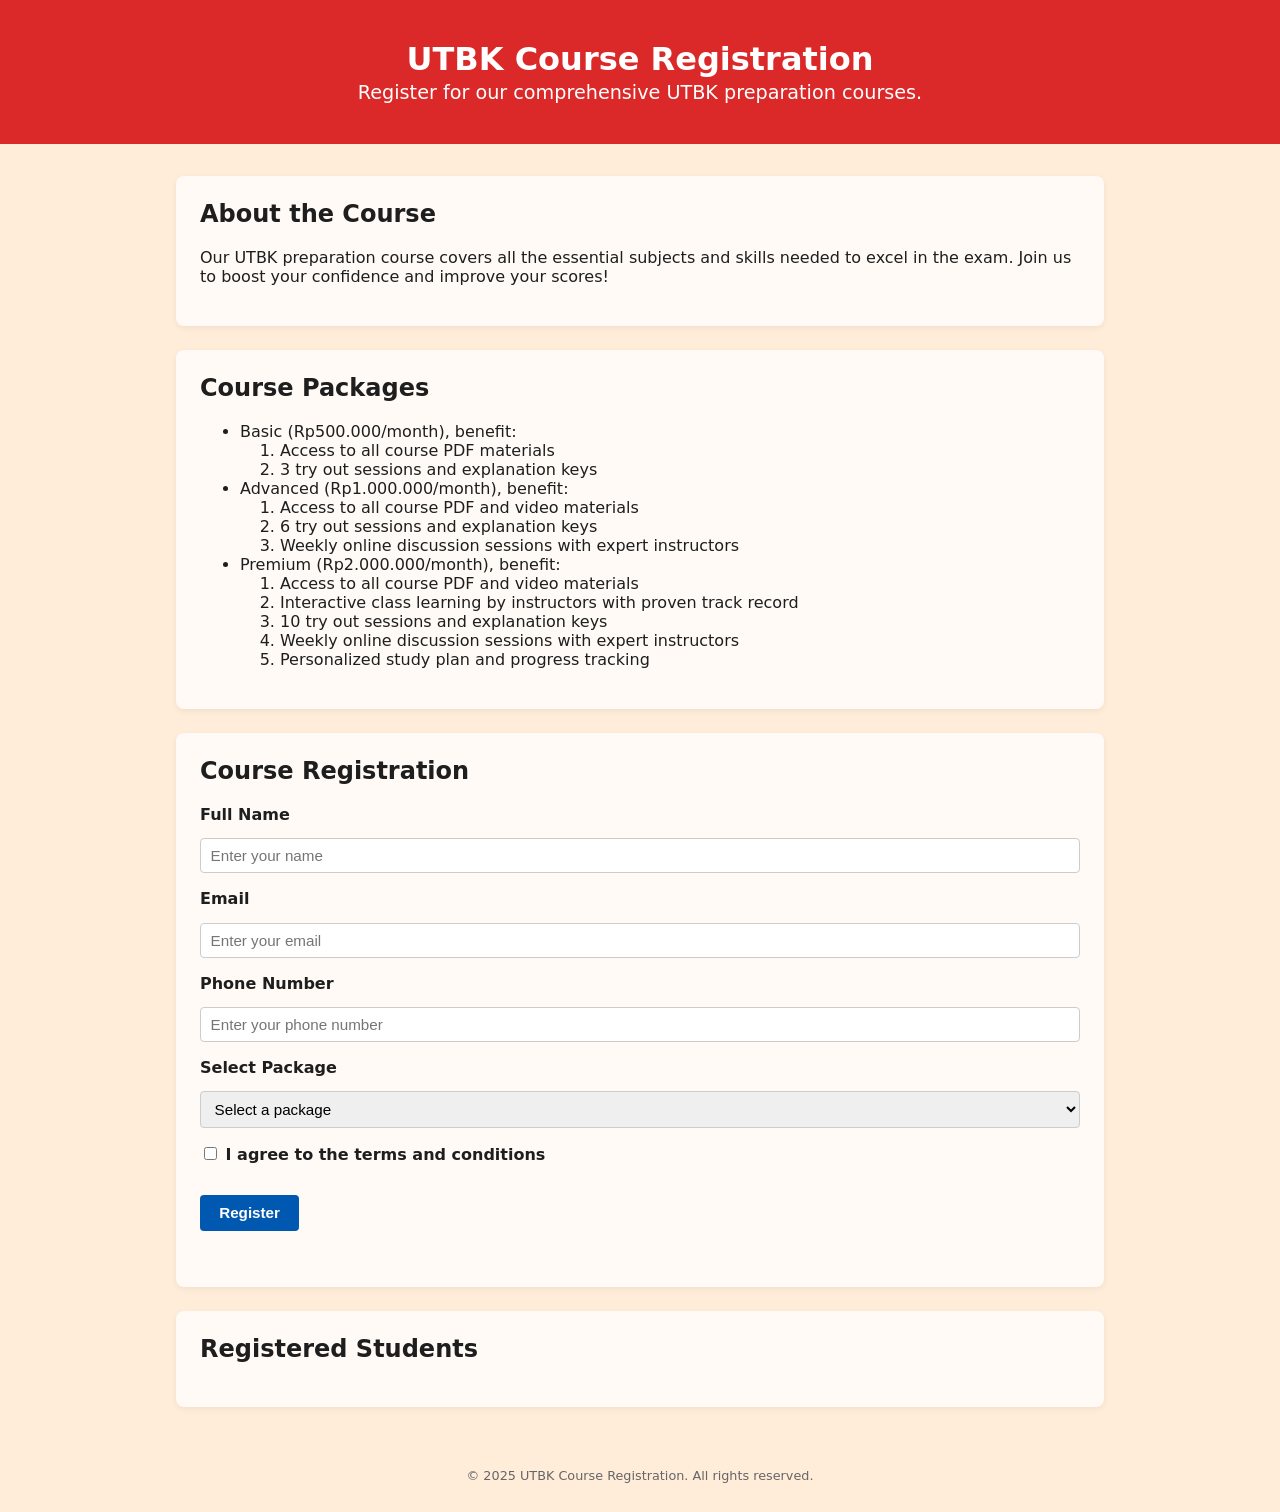
<file: tugas-1/index.html>
<!DOCTYPE html>
<html lang="en">
<head>
    <meta charset="UTF-8">
    <meta name="viewport" content="width=device-width, initial-scale=1.0">
    <title>UTBK Course Registration</title>
    <link rel="stylesheet" href="style.css"/>
</head>
<body>
    <header class="site-header">
        <h1>UTBK Course Registration</h1>
        <p class="tagline">Register for our comprehensive UTBK preparation courses.</p>
    </header>

    <main class="container">
        <section class="card">
            <h2>About the Course</h2>
            <p>Our UTBK preparation course covers all the essential subjects and skills needed to
                excel in the exam. Join us to boost your confidence and improve your scores!</p>
        </section>

        <section class="card">
            <h2>Course Packages</h2>
            <ul>
                <li>Basic (Rp500.000/month), benefit:
                    <ol>
                        <li>Access to all course PDF materials</li>
                        <li>3 try out sessions and explanation keys</li>
                    </ol>
                </li>
                <li>Advanced (Rp1.000.000/month), benefit:
                    <ol>
                        <li>Access to all course PDF and video materials</li>
                        <li>6 try out sessions and explanation keys</li>
                        <li>Weekly online discussion sessions with expert instructors</li>
                    </ol>
                </li>
                <li>Premium (Rp2.000.000/month), benefit:
                    <ol>
                        <li>Access to all course PDF and video materials</li>
                        <li>Interactive class learning by instructors with proven track record</li>
                        <li>10 try out sessions and explanation keys</li>
                        <li>Weekly online discussion sessions with expert instructors</li>
                        <li>Personalized study plan and progress tracking</li>
                    </ol>
                </li>
            </ul>
        </section>

        <section class="card">
            <h2>Course Registration</h2>
            <form id="registration-form" class="form">
                <div class="form-group">
                    <label for="name">Full Name</label>
                    <input id="name" name="name" type="text" placeholder="Enter your name" required />
                </div>
                <div class="form-group">
                    <label for="email">Email</label>
                    <input id="email" name="email" type="email" placeholder="Enter your email" required />
                </div>
                <div class="form-group">
                    <label for="tel">Phone Number</label>
                    <input id="tel" name="tel" type="tel" placeholder="Enter your phone number" required />
                </div>
                <div class="form-group">
                    <label for="package">Select Package</label>
                    <select id="package" name="package" required>
                        <option value="" disabled selected>Select a package</option>
                        <option value="Basic">Basic</option>
                        <option value="Advanced">Advanced</option>
                        <option value="Premium">Premium</option>
                    </select>
                </div>
                <div class="form-group form-group-inline">
                    <label for="agree-terms">
                        <input id="agree-terms" name="agree-terms" type="checkbox" required />
                        I agree to the terms and conditions
                    </label>
                </div>

                <button type="submit" class="btn-primary">
                    Register
                </button>

                <p id="error-message" class="message error"></p>
                <p id="success-message" class="message success"></p>
            </form>
        </section>

        <section class="card">
            <h2>Registered Students</h2>
            <ol id="registered-list" class="registered-list">
                <!-- Registered students will be listed here by JavaScript -->
            </ol>
        </section>
    </main>

    <footer class="site-footer">
        <p>&copy; 2025 UTBK Course Registration. All rights reserved.</p>
    </footer>

    <script src="script.js"></script>
</body>
</html>
</file>
<file: tugas-1/style.css>
*,
*::before,
*::after {
    box-sizing: border-box;
}

body {
    margin: 0;
    font-family: system-ui, -apple-system, BlinkMacSystemFont, "Segoe UI",
        sans-serif;
    background-color: #ffedda;
    color: #1e1e1e;
}

.site-header {
    background: #db2929;
    color: white;
    padding: 2.5rem 1rem;
    text-align: center;
}

.site-header h1 {
    margin: 0 0 0.2rem;
    font-size: 2rem;
}

.site-header .tagline {
    margin: 0;
    font-size: 1.2rem;
}

.container {
    max-width: 960px;
    margin: 2rem auto;
    padding: 0 1rem;
}

.card {
    background: rgb(255, 250, 245);
    border-radius: 8px;
    padding: 1.5rem;
    margin-bottom: 1.5rem;
    box-shadow: 0 2px 6px rgba(0, 0, 0, 0.06);
}

.card h2 {
    margin-top: 0;
}

.form {
    display: flex;
    flex-direction: column;
    gap: 1rem;
}

.form-group {
    display: flex;
    flex-direction: column;
    gap: 0.4 rem;
}

.form-group-inline {
    flex-direction: row;
    align-items: center;
}

label {
    font-weight: 600;
    margin-bottom: 0.9rem;
}

input[type="text"],
input[type="email"],
input[type="tel"],
select {
    padding: 0.5rem 0.6rem;
    border: 1px solid #ccc;
    border-radius: 4px;
    font-size: 0.95rem;
}

input[type="text"]:focus,
input[type="email"]:focus,
input[type="tel"]:focus,
select:focus {
    outline: none;
    border-color: #4285f4;
    box-shadow: 0 0 0 2px rgba(66, 133, 244, 0.15);
}

.btn-primary {
    align-self: flex-start;
    background: #0058b1;
    color: white;
    border: none;
    border-radius: 4px;
    padding: 0.6rem 1.2rem;
    font-size: 0.95rem;
    font-weight: 600;
    cursor: pointer;
}

.btn-primary:hover {
    background: #288de0;
}

.message {
    margin: 0;
    font-size: 0.85 rem;
}

.message.error {
    color: #ea4335;
}

.message.success {
    color: #34a853;
}

.registered-list {
    list-style: none;
    padding-left: 0;
    margin: 0;
}

.registered-list li {
    padding: 0.4rem 0;
    border-bottom: 1px solid #eee;
    font-size: 0.95rem;
}

.site-footer {
    text-align: center;
    padding: 1rem;
    font-size: 0.8rem;
    color: #666;
}
</file>
